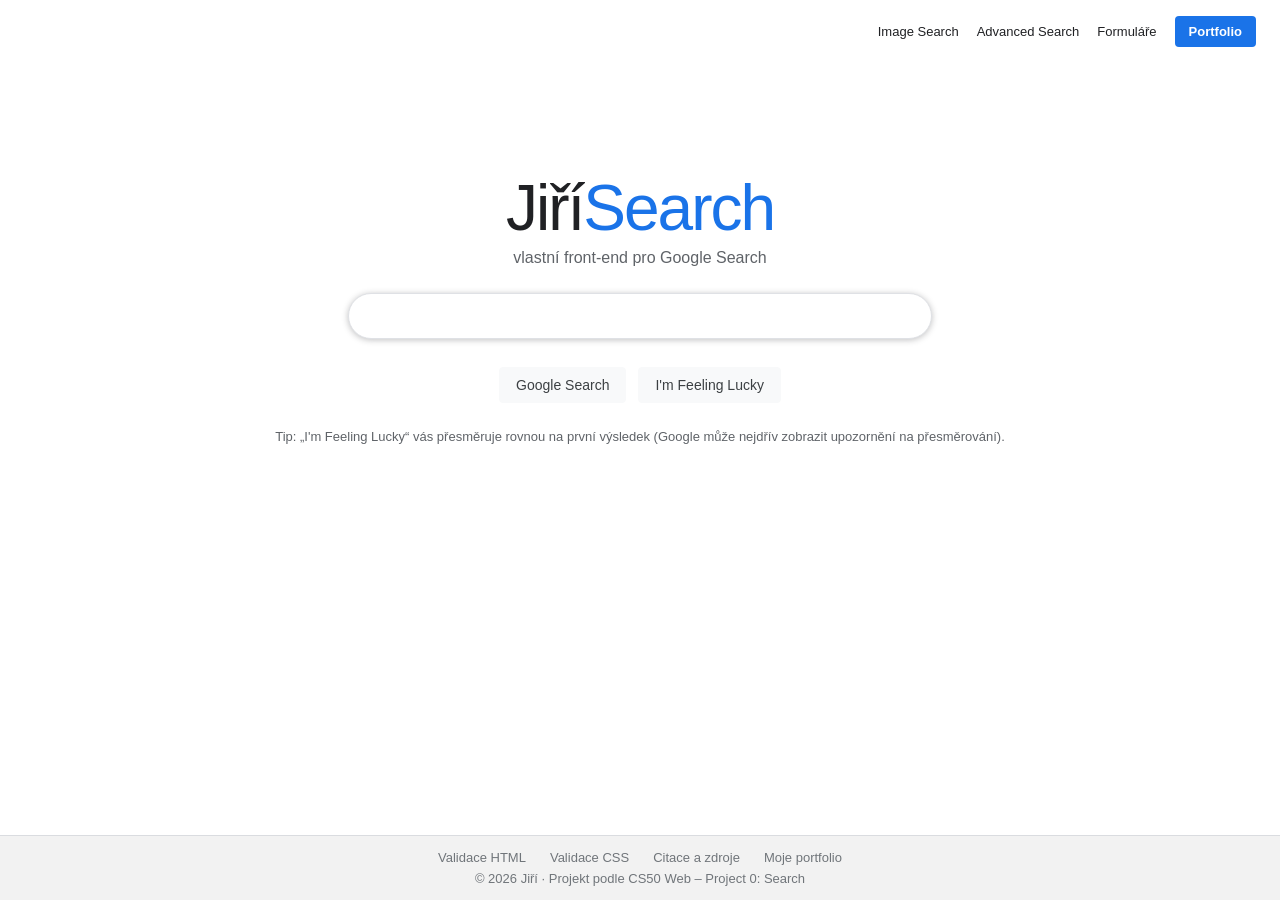
<file: index.html>
<!DOCTYPE html>
<html lang="cs">
    <head>
        <meta charset="utf-8">
        <meta name="viewport" content="width=device-width, initial-scale=1">
        <title>Google Search – vlastní front-end</title>
        <link rel="stylesheet" href="styles.css">
    </head>
    <body>
        <!-- Pravý horní roh: odkazy na Image Search a Advanced Search -->
        <nav class="top-nav" aria-label="Hlavní navigace">
            <a href="images.html">Image Search</a>
            <a href="advanced.html">Advanced Search</a>
            <a href="forms.html">Formuláře</a>
            <a class="nav-pill" href="https://orsi10jir-cloud.github.io/EPOX/" target="_blank" rel="noopener">Portfolio</a>
        </nav>

        <main class="search-page">
            <h1 class="wordmark">Jiří<span class="accent">Search</span><small>vlastní front-end pro Google Search</small></h1>

            <!-- action: formulář se odešle na adresu Google vyhledávání (metoda GET) -->
            <form class="search-form" action="https://www.google.com/search" method="get">
                <label class="visually-hidden" for="q">Hledaný výraz</label>
                <!-- name="q" = parametr dotazu (query), Google z něj bere hledaný text -->
                <input class="search-box" type="text" id="q" name="q" autocomplete="off" autofocus required>

                <div class="buttons">
                    <input class="btn" type="submit" value="Google Search">
                    <!-- name="btnI" = "I'm Feeling Lucky" – Google přesměruje přímo na první výsledek -->
                    <input class="btn" type="submit" name="btnI" value="I'm Feeling Lucky">
                </div>
            </form>

            <p class="hint">Tip: „I'm Feeling Lucky“ vás přesměruje rovnou na první výsledek (Google může nejdřív zobrazit upozornění na přesměrování).</p>
        </main>

        <footer class="site-footer">
            <ul>
                <li><a href="https://validator.w3.org/nu/?doc=https://orsi10jir-cloud.github.io/googlesearch/index.html" target="_blank" rel="noopener">Validace HTML</a></li>
                <li><a href="https://jigsaw.w3.org/css-validator/validator?uri=https://orsi10jir-cloud.github.io/googlesearch/index.html" target="_blank" rel="noopener">Validace CSS</a></li>
                <li><a href="https://github.com/orsi10jir-cloud/googlesearch/blob/main/citace.md" target="_blank" rel="noopener">Citace a zdroje</a></li>
                <li><a href="https://orsi10jir-cloud.github.io/EPOX/" target="_blank" rel="noopener">Moje portfolio</a></li>
            </ul>
            <p>© 2026 Jiří · Projekt podle CS50 Web – Project 0: Search</p>
        </footer>
    </body>
</html>
</file>
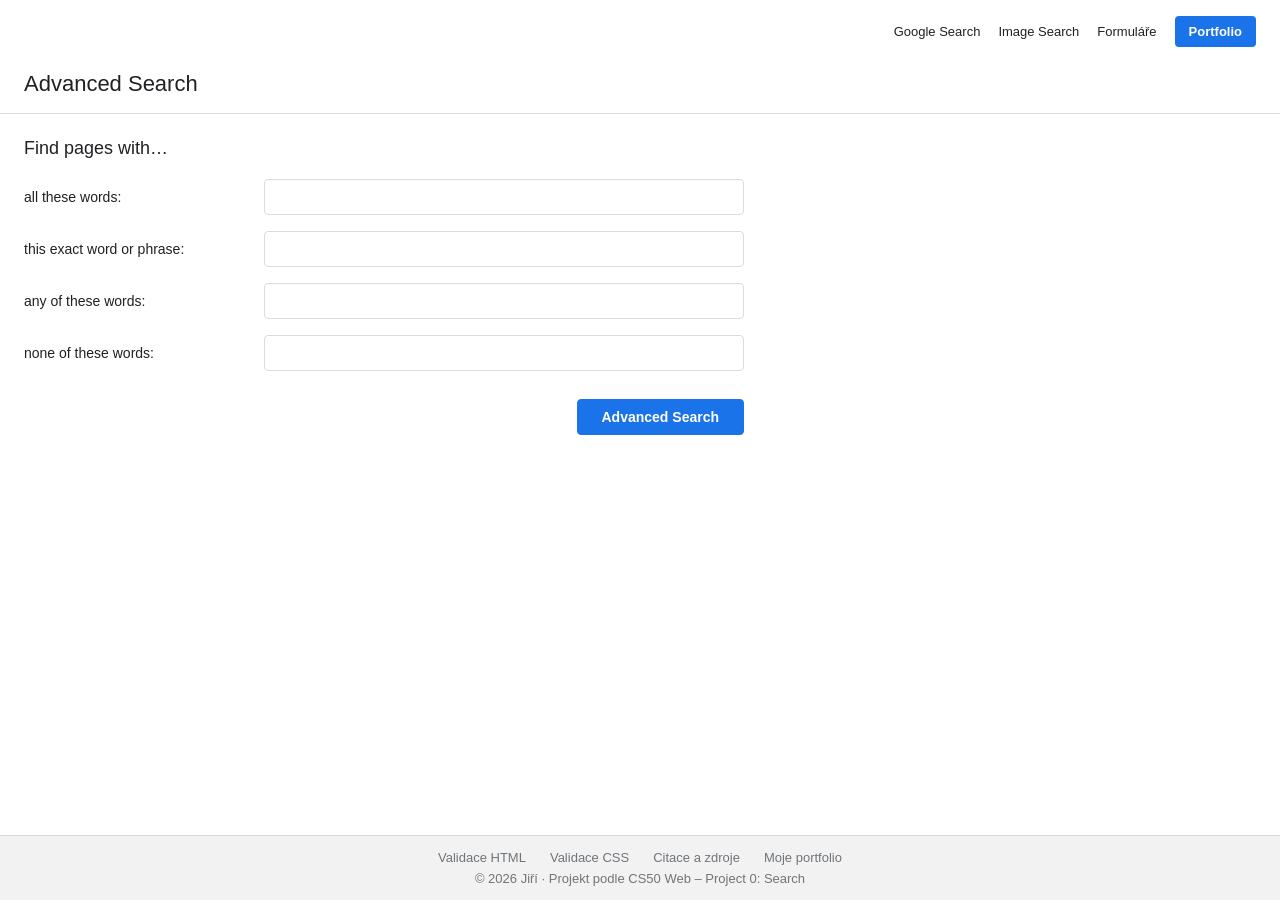
<file: advanced.html>
<!DOCTYPE html>
<html lang="cs">
    <head>
        <meta charset="utf-8">
        <meta name="viewport" content="width=device-width, initial-scale=1">
        <title>Google Advanced Search – vlastní front-end</title>
        <link rel="stylesheet" href="styles.css">
    </head>
    <body>
        <!-- Pravý horní roh: odkaz zpět na Google Search -->
        <nav class="top-nav" aria-label="Hlavní navigace">
            <a href="index.html">Google Search</a>
            <a href="images.html">Image Search</a>
            <a href="forms.html">Formuláře</a>
            <a class="nav-pill" href="https://orsi10jir-cloud.github.io/" target="_blank" rel="noopener">Portfolio</a>
        </nav>

        <header class="page-header">
            <h1>Advanced Search</h1>
        </header>

        <main class="advanced-wrap">
            <form action="https://www.google.com/search" method="get">
                <h2>Find pages with…</h2>

                <!-- 4 pole pod sebou, textová pole zarovnaná vlevo do jednoho sloupce -->
                <div class="advanced-grid">
                    <!-- as_q = všechna tato slova -->
                    <label for="as_q">all these words:</label>
                    <input class="advanced-input" type="text" id="as_q" name="as_q">

                    <!-- as_epq = přesné slovo nebo fráze (exact phrase) -->
                    <label for="as_epq">this exact word or phrase:</label>
                    <input class="advanced-input" type="text" id="as_epq" name="as_epq">

                    <!-- as_oq = kterékoli z těchto slov (OR) -->
                    <label for="as_oq">any of these words:</label>
                    <input class="advanced-input" type="text" id="as_oq" name="as_oq">

                    <!-- as_eq = žádné z těchto slov (exclude) -->
                    <label for="as_eq">none of these words:</label>
                    <input class="advanced-input" type="text" id="as_eq" name="as_eq">
                </div>

                <div class="advanced-actions">
                    <!-- modré tlačítko s bílým textem (třída btn-blue) -->
                    <input class="btn btn-blue" type="submit" value="Advanced Search">
                </div>
            </form>
        </main>

        <footer class="site-footer">
            <ul>
                <li><a href="https://validator.w3.org/nu/?doc=https://orsi10jir-cloud.github.io/googlesearch/advanced.html" target="_blank" rel="noopener">Validace HTML</a></li>
                <li><a href="https://jigsaw.w3.org/css-validator/validator?uri=https://orsi10jir-cloud.github.io/googlesearch/advanced.html" target="_blank" rel="noopener">Validace CSS</a></li>
                <li><a href="https://github.com/orsi10jir-cloud/googlesearch/blob/main/citace.md" target="_blank" rel="noopener">Citace a zdroje</a></li>
                <li><a href="https://orsi10jir-cloud.github.io/" target="_blank" rel="noopener">Moje portfolio</a></li>
            </ul>
            <p>© 2026 Jiří · Projekt podle CS50 Web – Project 0: Search</p>
        </footer>
    </body>
</html>
</file>
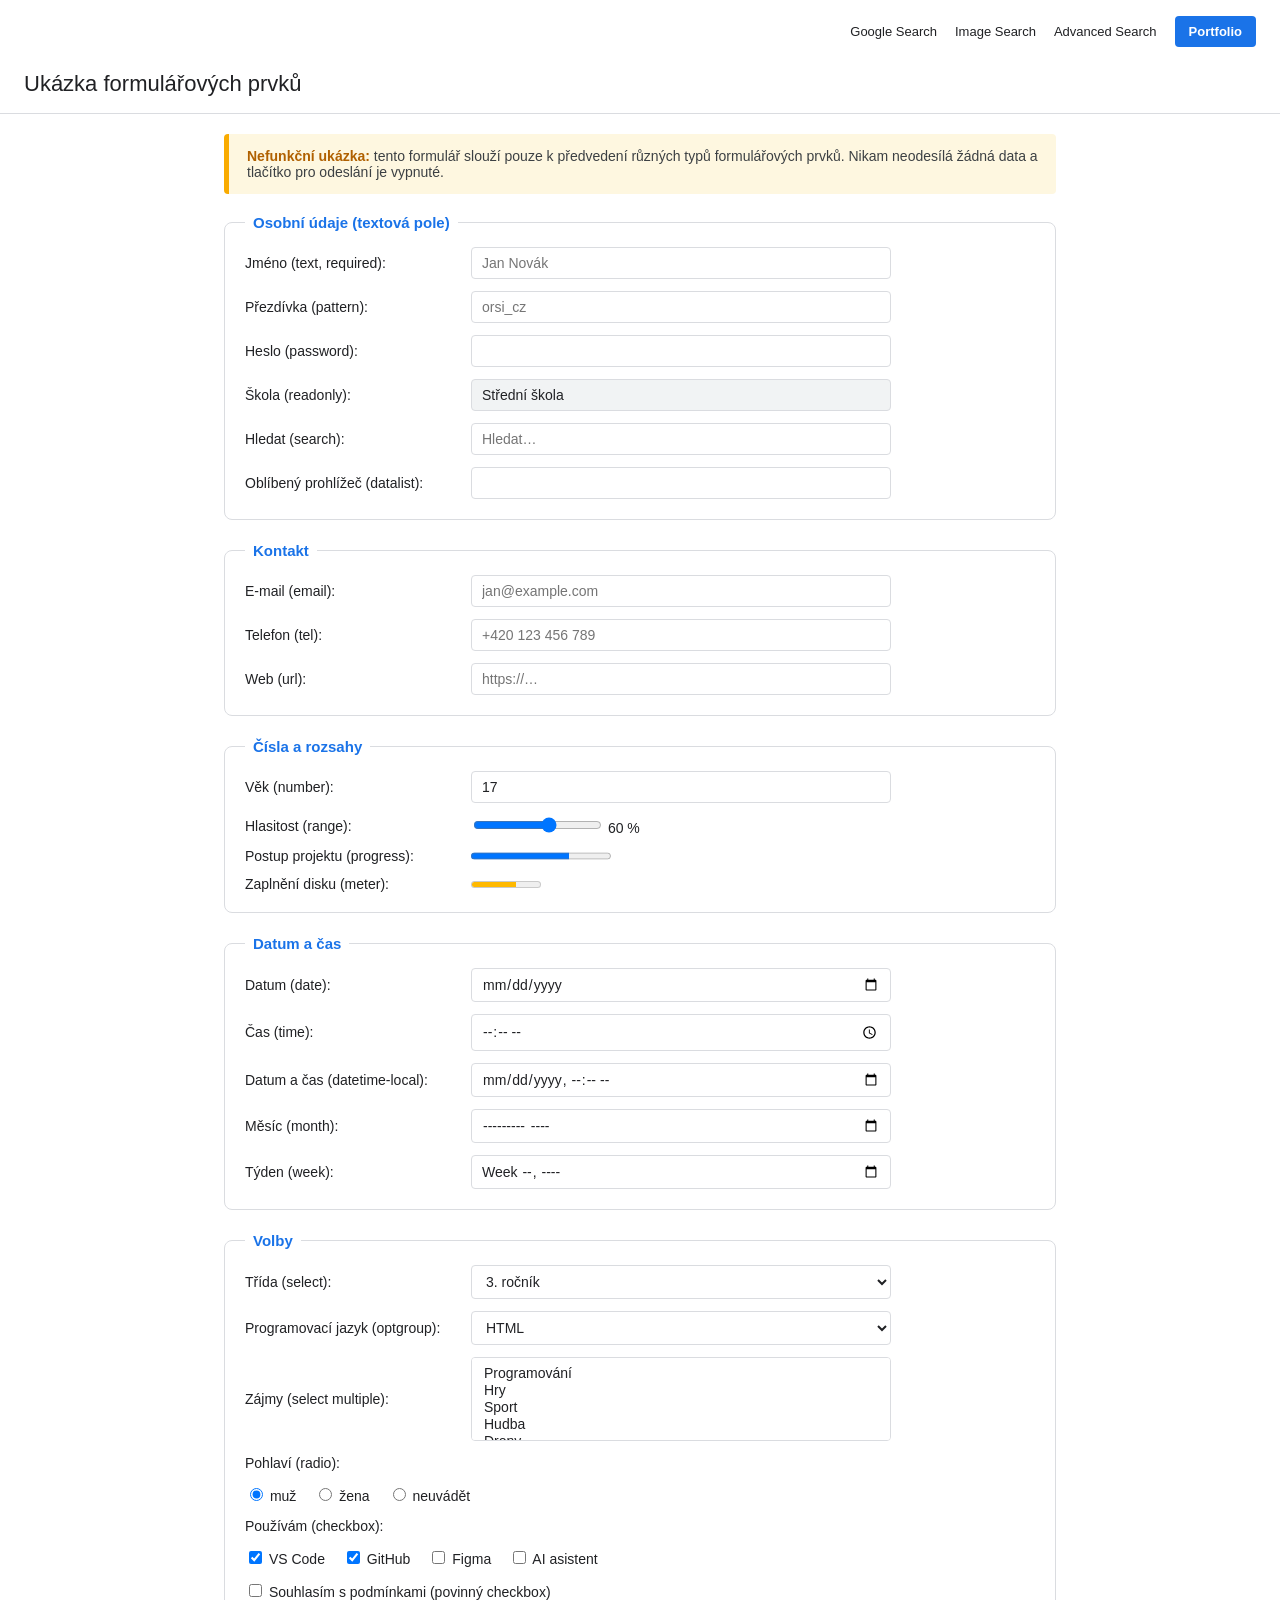
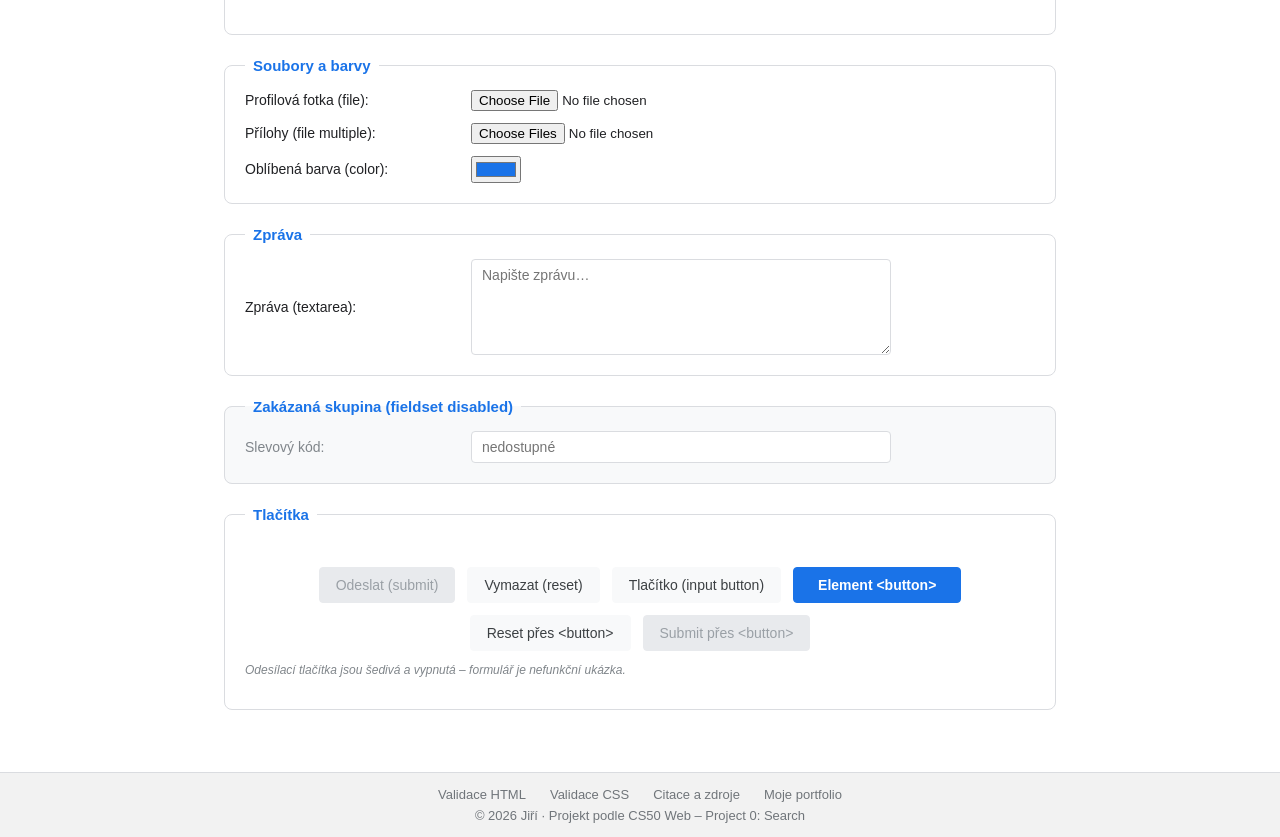
<file: forms.html>
<!DOCTYPE html>
<html lang="cs">
    <head>
        <meta charset="utf-8">
        <meta name="viewport" content="width=device-width, initial-scale=1">
        <title>Formulářové prvky – ukázka</title>
        <link rel="stylesheet" href="styles.css">
    </head>
    <body>
        <nav class="top-nav" aria-label="Hlavní navigace">
            <a href="index.html">Google Search</a>
            <a href="images.html">Image Search</a>
            <a href="advanced.html">Advanced Search</a>
            <a class="nav-pill" href="https://orsi10jir-cloud.github.io/" target="_blank" rel="noopener">Portfolio</a>
        </nav>

        <header class="page-header">
            <h1>Ukázka formulářových prvků</h1>
        </header>

        <main class="forms-wrap">
            <p class="notice"><strong>Nefunkční ukázka:</strong> tento formulář slouží pouze k předvedení různých typů formulářových prvků. Nikam neodesílá žádná data a tlačítko pro odeslání je vypnuté.</p>

            <form class="demo-form" action="#" method="post">

                <!-- 1) Textová pole -->
                <fieldset>
                    <legend>Osobní údaje (textová pole)</legend>
                    <div class="field-grid">
                        <label for="jmeno">Jméno (text, required):</label>
                        <input type="text" id="jmeno" name="jmeno" placeholder="Jan Novák" maxlength="40" required>

                        <label for="prezdivka">Přezdívka (pattern):</label>
                        <input type="text" id="prezdivka" name="prezdivka" pattern="[A-Za-z0-9_]{3,15}" title="3–15 znaků: písmena, čísla, podtržítko" placeholder="orsi_cz">

                        <label for="heslo">Heslo (password):</label>
                        <input type="password" id="heslo" name="heslo" autocomplete="new-password">

                        <label for="skola">Škola (readonly):</label>
                        <input type="text" id="skola" name="skola" value="Střední škola" readonly>

                        <label for="hledat">Hledat (search):</label>
                        <input type="search" id="hledat" name="hledat" placeholder="Hledat…">

                        <label for="oblibene">Oblíbený prohlížeč (datalist):</label>
                        <input type="text" id="oblibene" name="oblibene" list="prohlizece">
                    </div>
                    <datalist id="prohlizece">
                        <option value="Chrome"></option>
                        <option value="Firefox"></option>
                        <option value="Edge"></option>
                        <option value="Safari"></option>
                        <option value="Opera"></option>
                    </datalist>
                </fieldset>

                <!-- 2) Kontaktní pole -->
                <fieldset>
                    <legend>Kontakt</legend>
                    <div class="field-grid">
                        <label for="email">E-mail (email):</label>
                        <input type="email" id="email" name="email" placeholder="jan@example.com" autocomplete="email">

                        <label for="telefon">Telefon (tel):</label>
                        <input type="tel" id="telefon" name="telefon" placeholder="+420 123 456 789" autocomplete="tel">

                        <label for="web">Web (url):</label>
                        <input type="url" id="web" name="web" placeholder="https://…">
                    </div>
                </fieldset>

                <!-- 3) Čísla a rozsahy -->
                <fieldset>
                    <legend>Čísla a rozsahy</legend>
                    <div class="field-grid">
                        <label for="vek">Věk (number):</label>
                        <input type="number" id="vek" name="vek" min="10" max="99" step="1" value="17">

                        <label for="hlasitost">Hlasitost (range):</label>
                        <div>
                            <input type="range" id="hlasitost" name="hlasitost" min="0" max="100" step="5" value="60">
                            <output id="hlasitost-hodnota" for="hlasitost">60</output> %
                        </div>

                        <label for="postup">Postup projektu (progress):</label>
                        <progress id="postup" max="100" value="70">70 %</progress>

                        <label for="disk">Zaplnění disku (meter):</label>
                        <meter id="disk" min="0" max="100" low="40" high="80" optimum="20" value="65">65 %</meter>
                    </div>
                </fieldset>

                <!-- 4) Datum a čas -->
                <fieldset>
                    <legend>Datum a čas</legend>
                    <div class="field-grid">
                        <label for="datum">Datum (date):</label>
                        <input type="date" id="datum" name="datum">

                        <label for="cas">Čas (time):</label>
                        <input type="time" id="cas" name="cas">

                        <label for="termin">Datum a čas (datetime-local):</label>
                        <input type="datetime-local" id="termin" name="termin">

                        <label for="mesic">Měsíc (month):</label>
                        <input type="month" id="mesic" name="mesic">

                        <label for="tyden">Týden (week):</label>
                        <input type="week" id="tyden" name="tyden">
                    </div>
                </fieldset>

                <!-- 5) Výběry: select, radio, checkbox -->
                <fieldset>
                    <legend>Volby</legend>
                    <div class="field-grid">
                        <label for="trida">Třída (select):</label>
                        <select id="trida" name="trida">
                            <option value="">– vyberte –</option>
                            <option value="1">1. ročník</option>
                            <option value="2">2. ročník</option>
                            <option value="3" selected>3. ročník</option>
                            <option value="4">4. ročník</option>
                        </select>

                        <label for="jazyk">Programovací jazyk (optgroup):</label>
                        <select id="jazyk" name="jazyk">
                            <optgroup label="Web">
                                <option>HTML</option>
                                <option>CSS</option>
                                <option>JavaScript</option>
                            </optgroup>
                            <optgroup label="Backend">
                                <option>Python</option>
                                <option>PHP</option>
                                <option>C#</option>
                            </optgroup>
                        </select>

                        <label for="zajmy">Zájmy (select multiple):</label>
                        <select id="zajmy" name="zajmy" multiple size="4">
                            <option>Programování</option>
                            <option>Hry</option>
                            <option>Sport</option>
                            <option>Hudba</option>
                            <option>Drony</option>
                        </select>
                    </div>

                    <p>Pohlaví (radio):</p>
                    <div class="choice-group">
                        <label><input type="radio" name="pohlavi" value="muz" checked> muž</label>
                        <label><input type="radio" name="pohlavi" value="zena"> žena</label>
                        <label><input type="radio" name="pohlavi" value="neuvedeno"> neuvádět</label>
                    </div>

                    <p>Používám (checkbox):</p>
                    <div class="choice-group">
                        <label><input type="checkbox" name="nastroje" value="vscode" checked> VS Code</label>
                        <label><input type="checkbox" name="nastroje" value="github" checked> GitHub</label>
                        <label><input type="checkbox" name="nastroje" value="figma"> Figma</label>
                        <label><input type="checkbox" name="nastroje" value="ai"> AI asistent</label>
                    </div>

                    <p>
                        <label><input type="checkbox" name="souhlas" value="ano" required> Souhlasím s podmínkami (povinný checkbox)</label>
                    </p>
                </fieldset>

                <!-- 6) Soubory a barvy -->
                <fieldset>
                    <legend>Soubory a barvy</legend>
                    <div class="field-grid">
                        <label for="foto">Profilová fotka (file):</label>
                        <input type="file" id="foto" name="foto" accept="image/*">

                        <label for="prilohy">Přílohy (file multiple):</label>
                        <input type="file" id="prilohy" name="prilohy" accept=".pdf,.docx" multiple>

                        <label for="barva">Oblíbená barva (color):</label>
                        <input type="color" id="barva" name="barva" value="#1a73e8">
                    </div>
                    <!-- hidden = skryté pole, uživatel ho nevidí -->
                    <input type="hidden" name="zdroj" value="formular-ukazka">
                </fieldset>

                <!-- 7) Textarea -->
                <fieldset>
                    <legend>Zpráva</legend>
                    <div class="field-grid">
                        <label for="zprava">Zpráva (textarea):</label>
                        <textarea id="zprava" name="zprava" rows="5" cols="40" maxlength="500" placeholder="Napište zprávu…"></textarea>
                    </div>
                </fieldset>

                <!-- 8) Zakázaná skupina -->
                <fieldset class="disabled-set" disabled>
                    <legend>Zakázaná skupina (fieldset disabled)</legend>
                    <div class="field-grid">
                        <label for="kupon">Slevový kód:</label>
                        <input type="text" id="kupon" name="kupon" placeholder="nedostupné">
                    </div>
                </fieldset>

                <!-- 9) Tlačítka -->
                <fieldset>
                    <legend>Tlačítka</legend>
                    <div class="buttons">
                        <input class="btn" type="submit" value="Odeslat (submit)" disabled>
                        <input class="btn" type="reset" value="Vymazat (reset)">
                        <input class="btn" type="button" value="Tlačítko (input button)">
                        <button class="btn btn-blue" type="button">Element &lt;button&gt;</button>
                        <button class="btn" type="reset">Reset přes &lt;button&gt;</button>
                        <button class="btn" type="submit" disabled>Submit přes &lt;button&gt;</button>
                    </div>
                    <p class="not-working">Odesílací tlačítka jsou šedivá a vypnutá – formulář je nefunkční ukázka.</p>
                </fieldset>
            </form>
        </main>

        <footer class="site-footer">
            <ul>
                <li><a href="https://validator.w3.org/nu/?doc=https://orsi10jir-cloud.github.io/googlesearch/forms.html" target="_blank" rel="noopener">Validace HTML</a></li>
                <li><a href="https://jigsaw.w3.org/css-validator/validator?uri=https://orsi10jir-cloud.github.io/googlesearch/forms.html" target="_blank" rel="noopener">Validace CSS</a></li>
                <li><a href="https://github.com/orsi10jir-cloud/googlesearch/blob/main/citace.md" target="_blank" rel="noopener">Citace a zdroje</a></li>
                <li><a href="https://orsi10jir-cloud.github.io/" target="_blank" rel="noopener">Moje portfolio</a></li>
            </ul>
            <p>© 2026 Jiří · Projekt podle CS50 Web – Project 0: Search</p>
        </footer>
    </body>
</html>
</file>
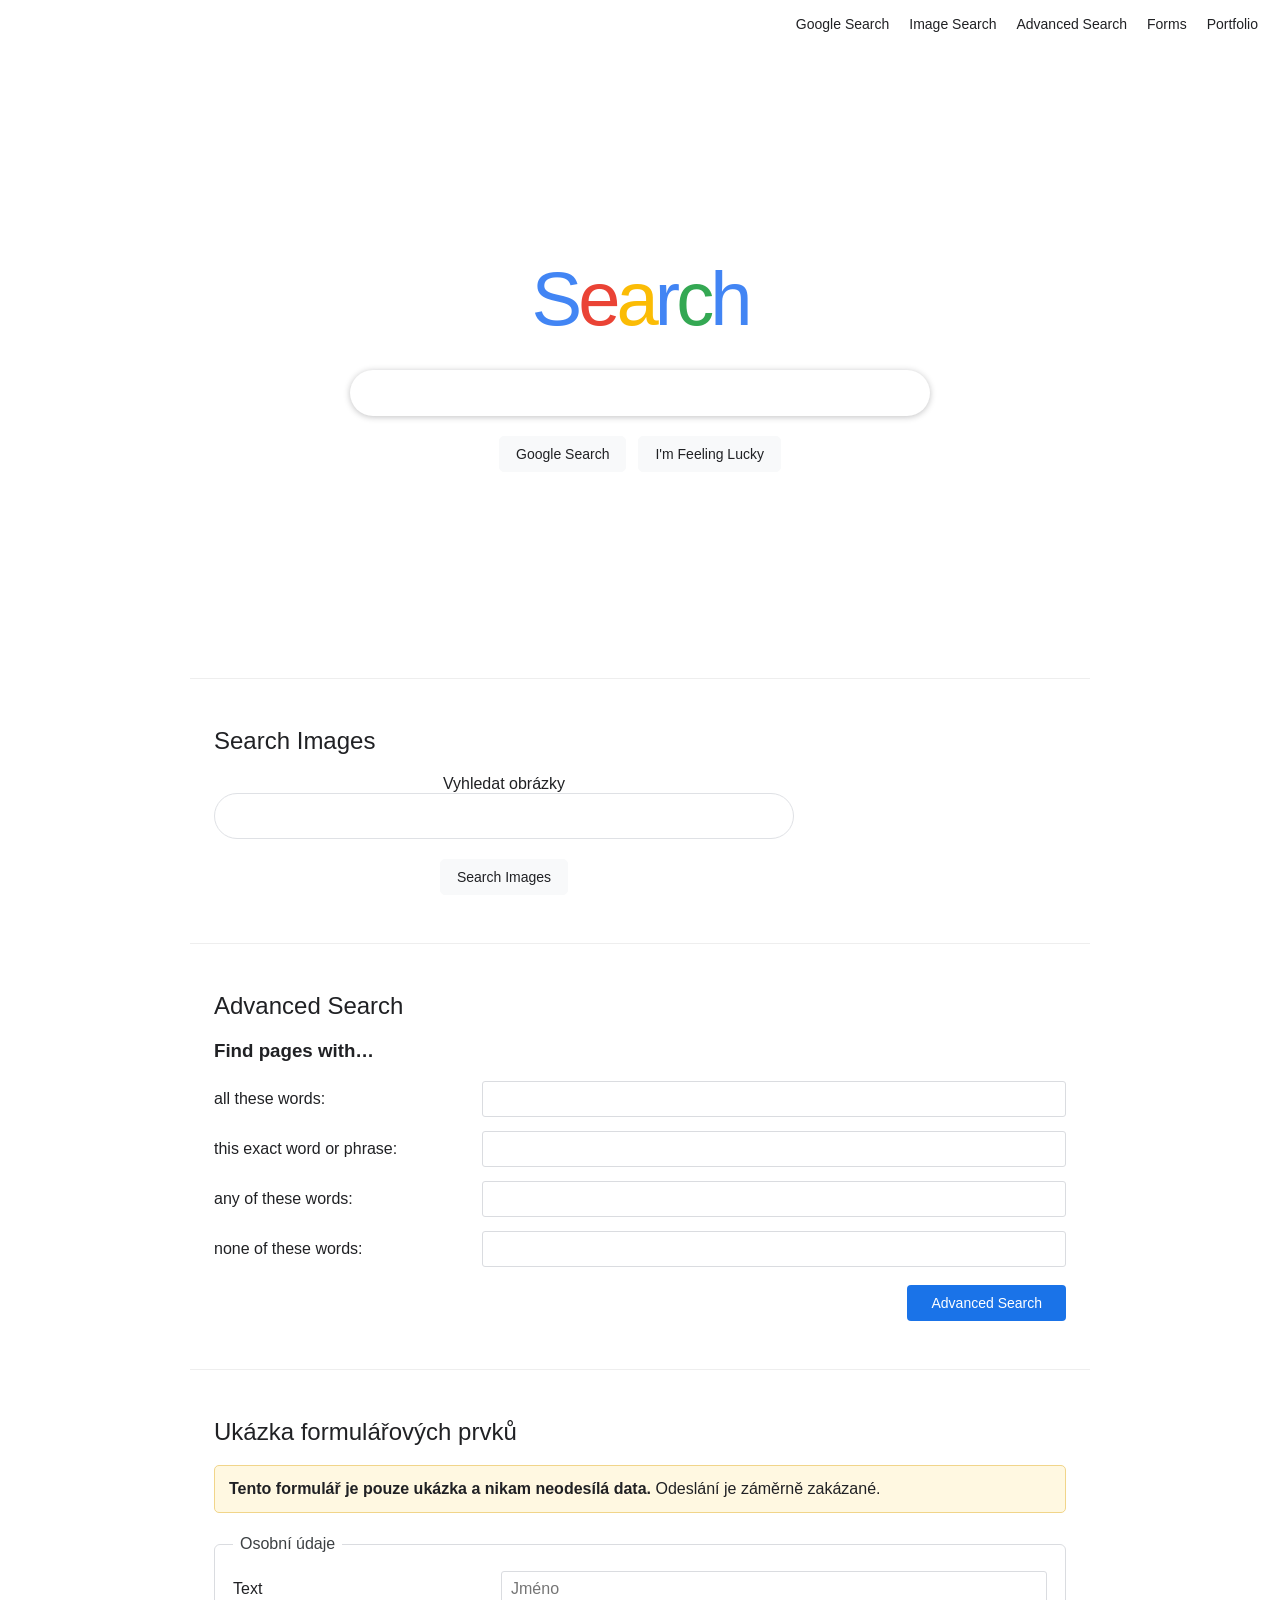
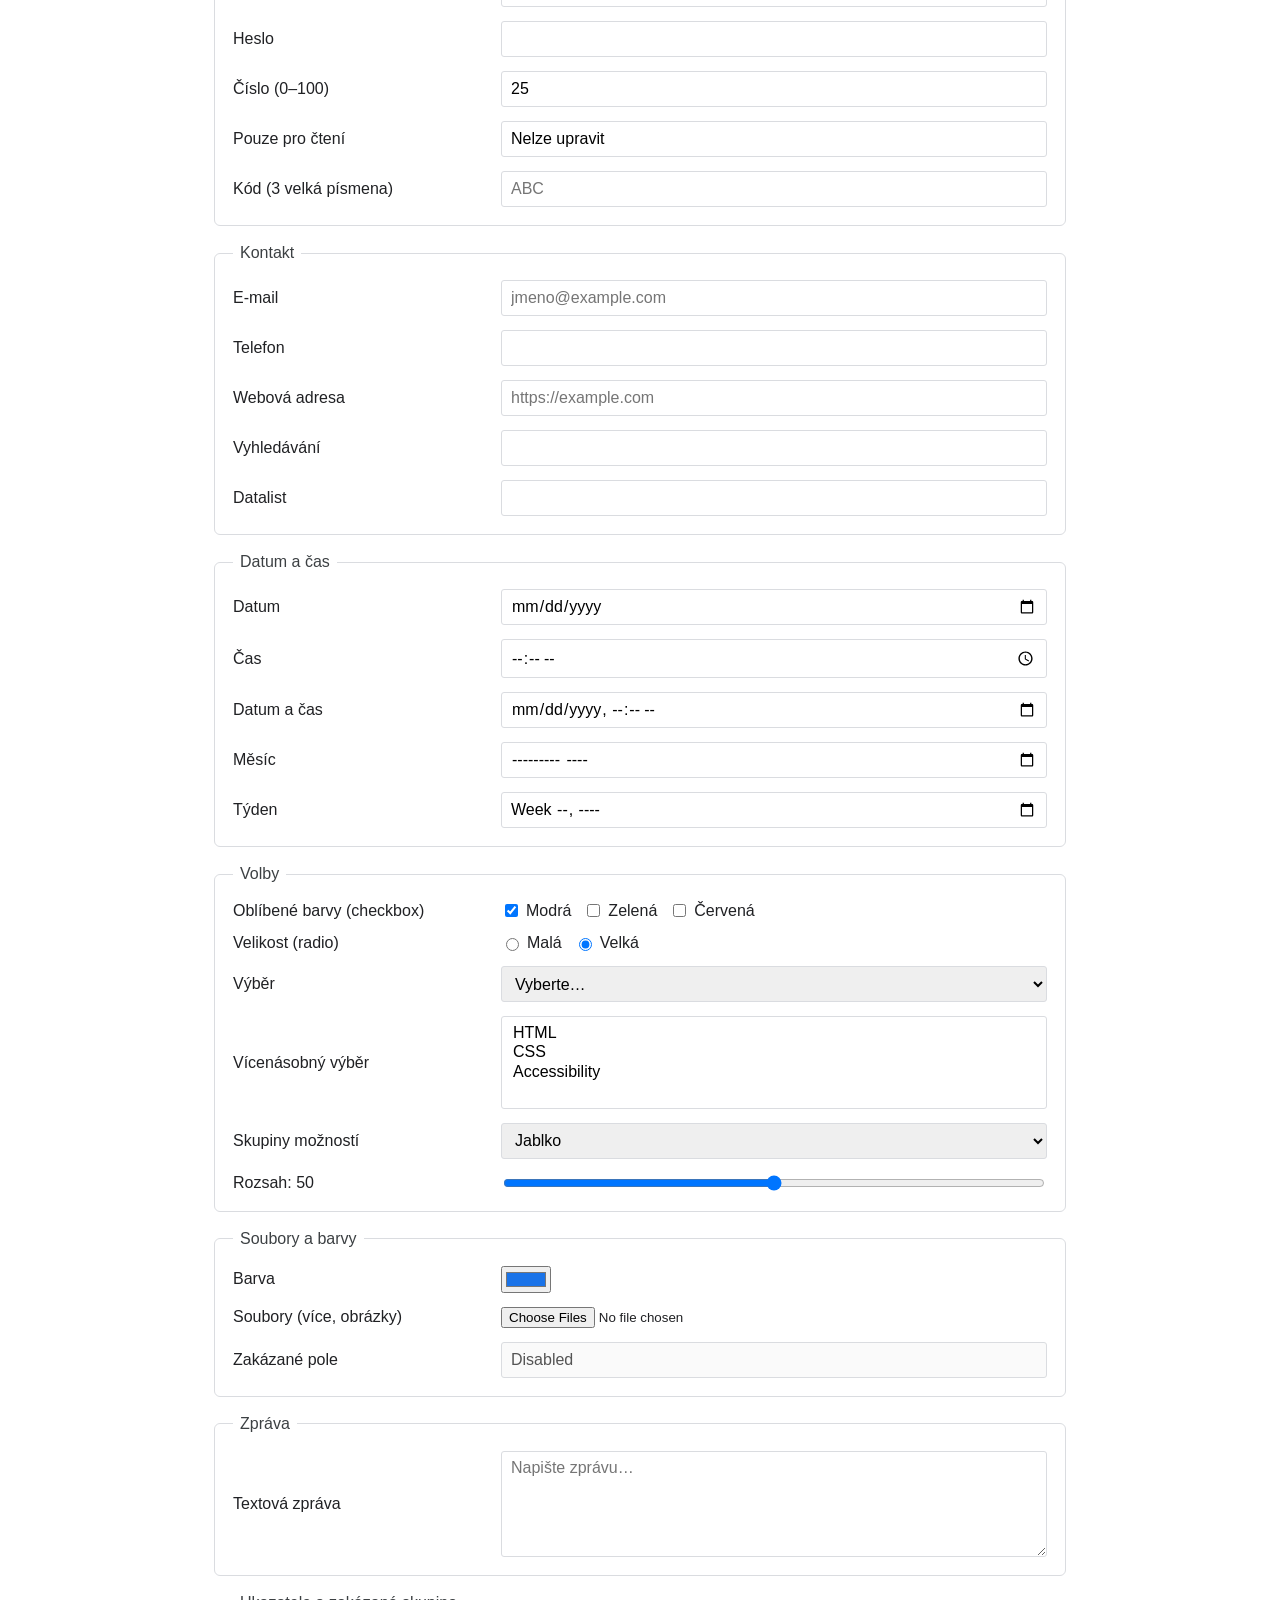
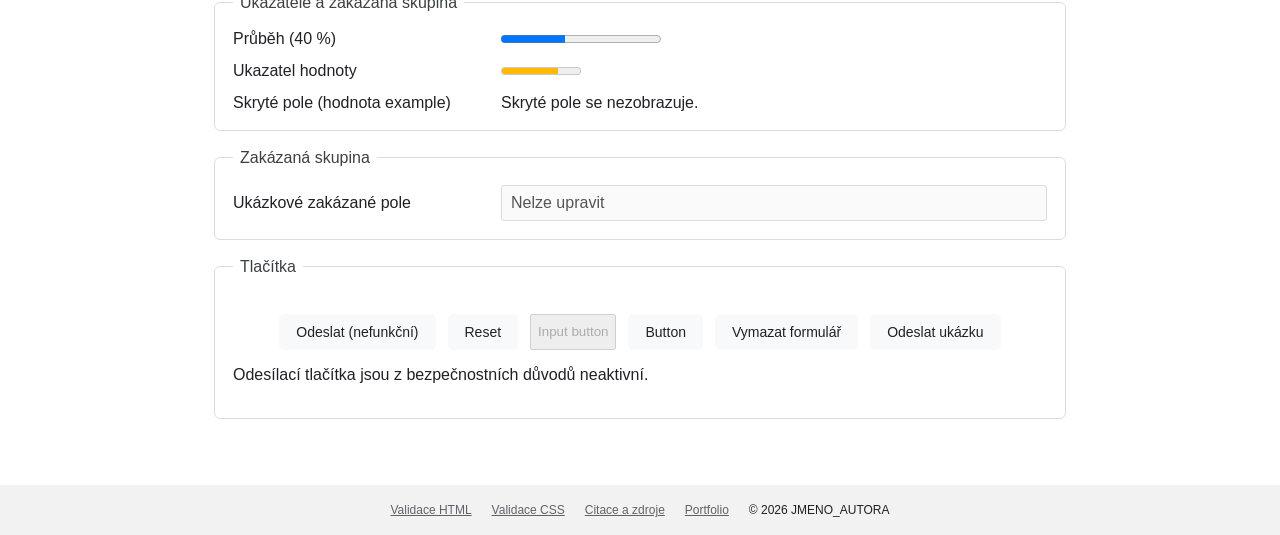
<file: googleserch.html>
<!DOCTYPE html>
<html lang="cs">
<head>
	<meta charset="utf-8">
	<meta name="viewport" content="width=device-width, initial-scale=1">
	<title>Search — ukázkový vyhledávač</title>
	<style>
		* { box-sizing: border-box; }
		body { min-height: 100vh; margin: 0; display: flex; flex-direction: column; color: #202124; background: #fff; font-family: Arial, Helvetica, sans-serif; }
		a { color: #1a0dab; }
		.topbar { display: flex; justify-content: flex-end; flex-wrap: wrap; gap: 20px; padding: 16px 22px; }
		.topbar a { color: #202124; font-size: 14px; text-decoration: none; }
		.topbar a:hover { text-decoration: underline; }
		main { flex: 1; }
		.search-view { min-height: 70vh; display: flex; flex-direction: column; align-items: center; justify-content: center; padding: 32px 20px; }
		h1 { margin: 0 0 28px; font-size: clamp(42px, 9vw, 76px); font-weight: 400; letter-spacing: -4px; color: #4285f4; }
		h1 span:nth-child(2) { color: #ea4335; } h1 span:nth-child(3) { color: #fbbc05; } h1 span:nth-child(4) { color: #4285f4; } h1 span:nth-child(5) { color: #34a853; }
		.search-form { width: min(580px, 100%); text-align: center; }
		.search-box { width: 100%; height: 46px; padding: 0 20px; border: 1px solid #dfe1e5; border-radius: 24px; font: inherit; }
		.search-box:hover, .search-box:focus { border-color: transparent; outline: none; box-shadow: 0 1px 6px #20212447; }
		.buttons { display: flex; justify-content: center; flex-wrap: wrap; gap: 12px; margin-top: 20px; }
		input[type="submit"], input[type="reset"], button { min-height: 36px; padding: 0 16px; border: 1px solid #f8f9fa; border-radius: 5px; background: #f8f9fa; color: #202124; font: 14px Arial, Helvetica, sans-serif; cursor: pointer; }
		input[type="submit"]:hover, input[type="reset"]:hover, button:hover { border-color: #dadce0; }
		.content-section { max-width: 900px; margin: 0 auto; padding: 48px 24px; border-top: 1px solid #eee; }
		.content-section h2 { margin-top: 0; font-weight: 400; }
		.advanced-grid, .form-grid { display: grid; grid-template-columns: minmax(180px, 250px) minmax(0, 1fr); gap: 14px 18px; align-items: center; }
		.advanced-grid input, .form-grid input:not([type="checkbox"]):not([type="radio"]):not([type="range"]):not([type="color"]):not([type="file"]), .form-grid select, .form-grid textarea { width: 100%; min-height: 36px; border: 1px solid #dadce0; border-radius: 3px; padding: 7px 9px; font: inherit; }
		.advanced-submit { display: flex; justify-content: flex-end; margin-top: 18px; }
		.advanced-submit input { background: #1a73e8; border: 0; border-radius: 4px; color: #fff; padding: 0 24px; }
		.advanced-submit input:hover { background: #1558b0; }
		.notice { padding: 14px; margin-bottom: 22px; border: 1px solid #f1d58a; border-radius: 5px; background: #fff8e1; }
		fieldset { margin: 18px 0; padding: 18px; border: 1px solid #dadce0; border-radius: 6px; }
		legend { padding: 0 7px; color: #3c4043; }
		.inline-options { display: flex; flex-wrap: wrap; gap: 12px; }
		.inline-options label { display: inline-flex; align-items: center; gap: 5px; }
		.form-grid textarea { min-height: 100px; }
		.footer { display: flex; justify-content: center; flex-wrap: wrap; gap: 12px 20px; padding: 18px; background: #f2f2f2; font-size: 12px; }
		.footer a { color: #5f6368; }
		.visually-hidden { position: absolute; width: 1px; height: 1px; padding: 0; margin: -1px; overflow: hidden; clip: rect(0, 0, 0, 0); white-space: nowrap; border: 0; }
		@media (max-width: 560px) { .advanced-grid, .form-grid { grid-template-columns: 1fr; gap: 7px; } .content-section { padding: 38px 18px; } h1 { letter-spacing: -2px; } }
	</style>
</head>
<body>
	<nav class="topbar" aria-label="Hlavní navigace">
		<a href="#search">Google Search</a><a href="#images">Image Search</a><a href="#advanced">Advanced Search</a><a href="#forms">Forms</a>
		<a href="PORTFOLIO_URL" target="_blank" rel="noopener">Portfolio</a>
	</nav>
	<main>
		<section class="search-view" id="search" aria-labelledby="search-title">
			<h1 id="search-title" aria-label="Search"><span>S</span><span>e</span><span>a</span><span>r</span><span>c</span><span>h</span></h1>
			<form class="search-form" action="https://www.google.com/search" method="get">
				<label class="visually-hidden" for="query">Vyhledávací dotaz</label>
				<input class="search-box" type="search" id="query" name="q" required autofocus>
				<div class="buttons"><input type="submit" value="Google Search"><input type="submit" name="btnI" value="I'm Feeling Lucky"></div>
			</form>
		</section>
		<section class="content-section" id="images" aria-labelledby="images-title">
			<h2 id="images-title">Search Images</h2>
			<form class="search-form" action="https://www.google.com/search" method="get">
				<label for="image-query">Vyhledat obrázky</label>
				<input class="search-box" type="search" id="image-query" name="q" required>
				<!-- Parametr tbm=isch přepne výsledky na vyhledávání obrázků. -->
				<input type="hidden" name="tbm" value="isch">
				<div class="buttons"><input type="submit" value="Search Images"></div>
			</form>
		</section>
		<section class="content-section" id="advanced" aria-labelledby="advanced-title">
			<h2 id="advanced-title">Advanced Search</h2><h3>Find pages with…</h3>
			<form action="https://www.google.com/search" method="get">
				<div class="advanced-grid">
					<label for="as-q">all these words:</label><input id="as-q" type="text" name="as_q">
					<label for="as-epq">this exact word or phrase:</label><input id="as-epq" type="text" name="as_epq">
					<label for="as-oq">any of these words:</label><input id="as-oq" type="text" name="as_oq">
					<label for="as-eq">none of these words:</label><input id="as-eq" type="text" name="as_eq">
				</div>
				<div class="advanced-submit"><input type="submit" value="Advanced Search"></div>
			</form>
		</section>
		<section class="content-section" id="forms" aria-labelledby="forms-title">
			<h2 id="forms-title">Ukázka formulářových prvků</h2>
			<p class="notice"><strong>Tento formulář je pouze ukázka a nikam neodesílá data.</strong> Odeslání je záměrně zakázané.</p>
			<form action="#forms" method="get">
				<fieldset><legend>Osobní údaje</legend><div class="form-grid">
					<label for="demo-text">Text</label><input id="demo-text" type="text" placeholder="Jméno" maxlength="40" autocomplete="name">
					<label for="demo-password">Heslo</label><input id="demo-password" type="password" autocomplete="new-password">
					<label for="demo-number">Číslo (0–100)</label><input id="demo-number" type="number" min="0" max="100" step="1" value="25">
					<label for="demo-readonly">Pouze pro čtení</label><input id="demo-readonly" type="text" value="Nelze upravit" readonly>
					<label for="demo-pattern">Kód (3 velká písmena)</label><input id="demo-pattern" type="text" pattern="[A-Z]{3}" title="Zadejte přesně tři velká písmena" placeholder="ABC">
				</div></fieldset>
				<fieldset><legend>Kontakt</legend><div class="form-grid">
					<label for="demo-email">E-mail</label><input id="demo-email" type="email" placeholder="jmeno@example.com" autocomplete="email">
					<label for="demo-tel">Telefon</label><input id="demo-tel" type="tel" autocomplete="tel">
					<label for="demo-url">Webová adresa</label><input id="demo-url" type="url" placeholder="https://example.com">
					<label for="demo-search">Vyhledávání</label><input id="demo-search" type="search">
					<label for="demo-list">Datalist</label><input id="demo-list" list="cities"><datalist id="cities"><option value="Praha"><option value="Brno"><option value="Ostrava"></datalist>
				</div></fieldset>
				<fieldset><legend>Datum a čas</legend><div class="form-grid">
					<label for="demo-date">Datum</label><input id="demo-date" type="date">
					<label for="demo-time">Čas</label><input id="demo-time" type="time">
					<label for="demo-datetime">Datum a čas</label><input id="demo-datetime" type="datetime-local">
					<label for="demo-month">Měsíc</label><input id="demo-month" type="month">
					<label for="demo-week">Týden</label><input id="demo-week" type="week">
				</div></fieldset>
				<fieldset><legend>Volby</legend><div class="form-grid">
					<span>Oblíbené barvy (checkbox)</span><div class="inline-options"><label><input id="color-blue" type="checkbox" name="color" value="blue" checked> Modrá</label><label><input id="color-green" type="checkbox" name="color" value="green"> Zelená</label><label><input id="color-red" type="checkbox" name="color" value="red"> Červená</label></div>
					<span>Velikost (radio)</span><div class="inline-options"><label><input id="size-small" type="radio" name="size" value="small"> Malá</label><label><input id="size-large" type="radio" name="size" value="large" checked> Velká</label></div>
					<label for="demo-select">Výběr</label><select id="demo-select"><option value="">Vyberte…</option><option>První možnost</option><option>Druhá možnost</option></select>
					<label for="demo-multiple">Vícenásobný výběr</label><select id="demo-multiple" multiple><option>HTML</option><option>CSS</option><option>Accessibility</option></select>
					<label for="demo-optgroup">Skupiny možností</label><select id="demo-optgroup"><optgroup label="Ovoce"><option>Jablko</option><option>Hruška</option></optgroup><optgroup label="Zelenina"><option>Mrkev</option></optgroup></select>
					<label for="demo-range">Rozsah: <output id="range-output" for="demo-range">50</output></label><input id="demo-range" type="range" min="0" max="100" value="50">
				</div></fieldset>
				<fieldset><legend>Soubory a barvy</legend><div class="form-grid">
					<label for="demo-color">Barva</label><input id="demo-color" type="color" value="#1a73e8">
					<label for="demo-file">Soubory (více, obrázky)</label><input id="demo-file" type="file" multiple accept="image/*">
					<label for="demo-disabled">Zakázané pole</label><input id="demo-disabled" type="text" value="Disabled" disabled>
				</div></fieldset>
				<fieldset><legend>Zpráva</legend><div class="form-grid"><label for="demo-message">Textová zpráva</label><textarea id="demo-message" rows="5" cols="35" placeholder="Napište zprávu…"></textarea></div></fieldset>
				<fieldset><legend>Ukazatele a zakázaná skupina</legend><div class="form-grid">
					<label for="demo-progress">Průběh (40 %)</label><progress id="demo-progress" value="40" max="100">40%</progress>
					<label for="demo-meter">Ukazatel hodnoty</label><meter id="demo-meter" min="0" max="100" low="30" high="80" optimum="90" value="72">72 ze 100</meter>
					<label for="demo-hidden">Skryté pole (hodnota example)</label><input id="demo-hidden" type="hidden" value="example"><span>Skryté pole se nezobrazuje.</span>
				</div></fieldset>
				<fieldset disabled><legend>Zakázaná skupina</legend><div class="form-grid"><label for="demo-disabled-group">Ukázkové zakázané pole</label><input id="demo-disabled-group" type="text" value="Nelze upravit"></div></fieldset>
				<fieldset><legend>Tlačítka</legend><div class="buttons"><input type="submit" value="Odeslat (nefunkční)" disabled><input type="reset" value="Reset"><input type="button" value="Input button" disabled><button type="button" disabled>Button</button><button type="reset">Vymazat formulář</button><button type="submit" disabled>Odeslat ukázku</button></div><p>Odesílací tlačítka jsou z bezpečnostních důvodů neaktivní.</p></fieldset>
			</form>
		</section>
	</main>
	<footer class="footer">
		<a href="https://validator.w3.org/nu/?doc=https://GITHUB_USERNAME.github.io/googlesearch/index.html" target="_blank" rel="noopener">Validace HTML</a>
		<a href="https://jigsaw.w3.org/css-validator/validator?uri=https://GITHUB_USERNAME.github.io/googlesearch/index.html" target="_blank" rel="noopener">Validace CSS</a>
		<a href="https://github.com/GITHUB_USERNAME/googlesearch/blob/main/citace.md" target="_blank" rel="noopener">Citace a zdroje</a>
		<a href="PORTFOLIO_URL" target="_blank" rel="noopener">Portfolio</a><span>© 2026 JMENO_AUTORA</span>
	</footer>
</body>
</html>
</file>
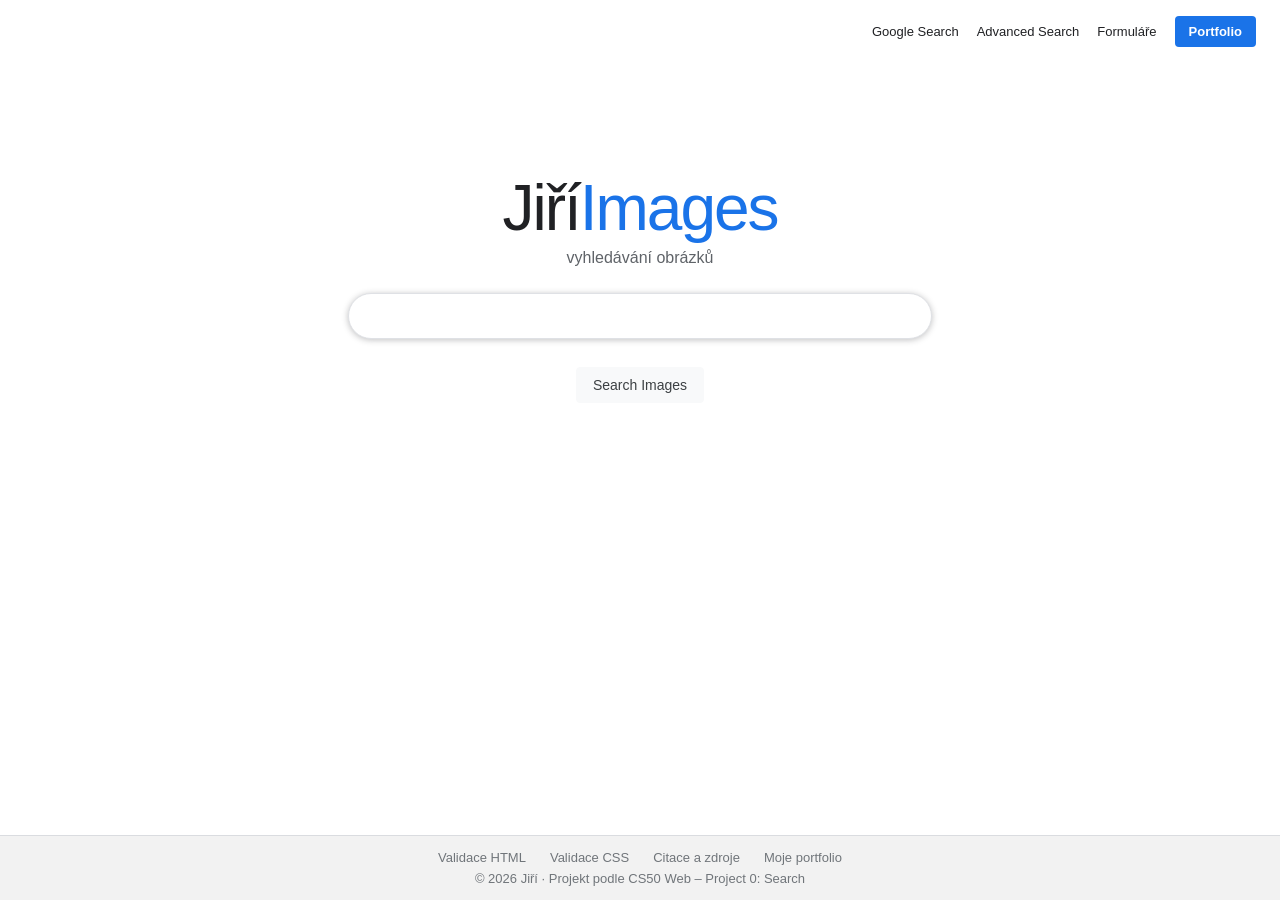
<file: images.html>
<!DOCTYPE html>
<html lang="cs">
    <head>
        <meta charset="utf-8">
        <meta name="viewport" content="width=device-width, initial-scale=1">
        <title>Google Image Search – vlastní front-end</title>
        <link rel="stylesheet" href="styles.css">
    </head>
    <body>
        <!-- Pravý horní roh: odkaz zpět na Google Search -->
        <nav class="top-nav" aria-label="Hlavní navigace">
            <a href="index.html">Google Search</a>
            <a href="advanced.html">Advanced Search</a>
            <a href="forms.html">Formuláře</a>
            <a class="nav-pill" href="https://orsi10jir-cloud.github.io/" target="_blank" rel="noopener">Portfolio</a>
        </nav>

        <main class="search-page">
            <h1 class="wordmark">Jiří<span class="accent">Images</span><small>vyhledávání obrázků</small></h1>

            <form class="search-form" action="https://www.google.com/search" method="get">
                <label class="visually-hidden" for="q">Hledaný obrázek</label>
                <!-- name="q" = hledaný výraz -->
                <input class="search-box" type="text" id="q" name="q" autocomplete="off" autofocus required>
                <!-- skryté pole tbm=isch = Google hledá v obrázcích (image search) -->
                <input type="hidden" name="tbm" value="isch">

                <div class="buttons">
                    <input class="btn" type="submit" value="Search Images">
                </div>
            </form>
        </main>

        <footer class="site-footer">
            <ul>
                <li><a href="https://validator.w3.org/nu/?doc=https://orsi10jir-cloud.github.io/googlesearch/images.html" target="_blank" rel="noopener">Validace HTML</a></li>
                <li><a href="https://jigsaw.w3.org/css-validator/validator?uri=https://orsi10jir-cloud.github.io/googlesearch/images.html" target="_blank" rel="noopener">Validace CSS</a></li>
                <li><a href="https://github.com/orsi10jir-cloud/googlesearch/blob/main/citace.md" target="_blank" rel="noopener">Citace a zdroje</a></li>
                <li><a href="https://orsi10jir-cloud.github.io/" target="_blank" rel="noopener">Moje portfolio</a></li>
            </ul>
            <p>© 2026 Jiří · Projekt podle CS50 Web – Project 0: Search</p>
        </footer>
    </body>
</html>
</file>
<file: styles.css>
/* ==========================================================
   Google Search – vlastní front-end (CS50 Web, Project 0)
   Společný stylopis pro všechny stránky projektu
   ========================================================== */

/* ---------- Základ ---------- */
* {
    box-sizing: border-box;
}

html {
    height: 100%;
}

body {
    margin: 0;
    min-height: 100%;
    display: flex;
    flex-direction: column;
    background-color: #ffffff;
    color: #202124;
    font-family: Arial, Helvetica, sans-serif;
    font-size: 14px;
}

a {
    color: #1a0dab;
}

main {
    flex: 1 0 auto;
    width: 100%;
}

/* Vizuálně skrytý text – zůstává čitelný pro čtečky obrazovky */
.visually-hidden {
    position: absolute;
    width: 1px;
    height: 1px;
    margin: -1px;
    padding: 0;
    overflow: hidden;
    clip: rect(0 0 0 0);
    border: 0;
    white-space: nowrap;
}

/* ---------- Horní lišta (pravý horní roh) ---------- */
.top-nav {
    display: flex;
    flex-wrap: wrap;
    justify-content: flex-end;
    align-items: center;
    gap: 6px 18px;
    padding: 16px 24px;
}

.top-nav a {
    color: #202124;
    text-decoration: none;
    font-size: 13px;
}

.top-nav a:hover,
.top-nav a:focus {
    text-decoration: underline;
}

.top-nav .nav-pill {
    padding: 8px 14px;
    border-radius: 4px;
    background-color: #1a73e8;
    color: #ffffff;
    font-weight: bold;
}

.top-nav .nav-pill:hover,
.top-nav .nav-pill:focus {
    background-color: #1765cc;
    text-decoration: none;
}

/* ---------- Vlastní textový nadpis (wordmark) ---------- */
.wordmark {
    margin: 0 0 26px;
    text-align: center;
    font-family: Arial, Helvetica, sans-serif;
    font-size: 64px;
    font-weight: normal;
    letter-spacing: -2px;
    color: #202124;
}

.wordmark .accent {
    color: #1a73e8;
}

.wordmark small {
    display: block;
    margin-top: 4px;
    font-size: 16px;
    letter-spacing: 0;
    color: #5f6368;
}

/* ---------- Hlavní vyhledávání (index + obrázky) ---------- */
.search-page {
    display: flex;
    flex-direction: column;
    align-items: center;
    padding: 12vh 16px 40px;
}

.search-form {
    display: flex;
    flex-direction: column;
    align-items: center;
    width: 100%;
}

.search-box {
    width: 100%;
    max-width: 584px;
    height: 46px;
    padding: 0 20px;
    border: 1px solid #dfe1e5;
    border-radius: 24px;
    font-size: 16px;
    color: #202124;
    outline: none;
}

.search-box:hover,
.search-box:focus {
    border-color: #dfe1e5;
    box-shadow: 0 1px 6px rgba(32, 33, 36, 0.28);
}

.buttons {
    display: flex;
    flex-wrap: wrap;
    justify-content: center;
    gap: 12px;
    margin-top: 28px;
}

.btn {
    height: 36px;
    min-width: 54px;
    padding: 0 16px;
    border: 1px solid #f8f9fa;
    border-radius: 4px;
    background-color: #f8f9fa;
    color: #3c4043;
    font-family: Arial, Helvetica, sans-serif;
    font-size: 14px;
    cursor: pointer;
}

.btn:hover {
    border-color: #dadce0;
    box-shadow: 0 1px 1px rgba(0, 0, 0, 0.1);
    color: #202124;
}

.btn:focus {
    border-color: #4285f4;
    outline: none;
}

.btn-blue {
    border-color: #1a73e8;
    background-color: #1a73e8;
    color: #ffffff;
    padding: 0 24px;
    font-weight: bold;
}

.btn-blue:hover {
    border-color: #1765cc;
    background-color: #1765cc;
    color: #ffffff;
    box-shadow: 0 1px 2px rgba(60, 64, 67, 0.3);
}

.hint {
    margin-top: 26px;
    color: #5f6368;
    font-size: 13px;
    text-align: center;
}

/* ---------- Pokročilé vyhledávání ---------- */
.page-header {
    padding: 8px 24px 16px;
    border-bottom: 1px solid #dadce0;
}

.page-header h1 {
    margin: 0;
    font-size: 22px;
    font-weight: normal;
    color: #202124;
}

.advanced-wrap {
    max-width: 960px;
    padding: 24px;
}

.advanced-wrap h2 {
    margin: 0 0 20px;
    font-size: 18px;
    font-weight: normal;
    color: #202124;
}

.advanced-grid {
    display: grid;
    grid-template-columns: 220px 1fr;
    align-items: center;
    gap: 16px 20px;
}

.advanced-grid label {
    color: #202124;
    font-size: 14px;
}

.advanced-input {
    width: 100%;
    max-width: 480px;
    height: 36px;
    padding: 0 10px;
    border: 1px solid #dadce0;
    border-radius: 4px;
    font-size: 14px;
    justify-self: start;
}

.advanced-input:focus {
    border-color: #1a73e8;
    outline: none;
}

.advanced-actions {
    max-width: 720px;
    margin-top: 28px;
    text-align: right;
}

/* ---------- Stránka s formulářovými prvky ---------- */
.forms-wrap {
    max-width: 880px;
    margin: 0 auto;
    padding: 0 24px 40px;
}

.notice {
    margin: 20px 0;
    padding: 14px 18px;
    border-left: 5px solid #f9ab00;
    border-radius: 4px;
    background-color: #fef7e0;
    color: #3c4043;
}

.notice strong {
    color: #b06000;
}

.demo-form fieldset {
    margin: 0 0 22px;
    padding: 16px 20px 20px;
    border: 1px solid #dadce0;
    border-radius: 8px;
}

.demo-form legend {
    padding: 0 8px;
    color: #1a73e8;
    font-size: 15px;
    font-weight: bold;
}

.field-grid {
    display: grid;
    grid-template-columns: 210px 1fr;
    align-items: center;
    gap: 12px 16px;
}

.demo-form input[type="text"],
.demo-form input[type="password"],
.demo-form input[type="email"],
.demo-form input[type="tel"],
.demo-form input[type="url"],
.demo-form input[type="search"],
.demo-form input[type="number"],
.demo-form input[type="date"],
.demo-form input[type="time"],
.demo-form input[type="datetime-local"],
.demo-form input[type="month"],
.demo-form input[type="week"],
.demo-form select,
.demo-form textarea {
    width: 100%;
    max-width: 420px;
    padding: 7px 10px;
    border: 1px solid #dadce0;
    border-radius: 4px;
    background-color: #ffffff;
    color: #202124;
    font-family: Arial, Helvetica, sans-serif;
    font-size: 14px;
}

.demo-form input:focus,
.demo-form select:focus,
.demo-form textarea:focus {
    border-color: #1a73e8;
    outline: none;
}

.demo-form input[readonly] {
    background-color: #f1f3f4;
}

.choice-group {
    display: flex;
    flex-wrap: wrap;
    gap: 6px 18px;
}

.disabled-set {
    background-color: #f8f9fa;
    color: #80868b;
}

.not-working {
    color: #80868b;
    font-size: 12px;
    font-style: italic;
}

.demo-form .btn[disabled],
.demo-form input[type="submit"][disabled] {
    background-color: #e8eaed;
    border-color: #e8eaed;
    color: #9aa0a6;
    cursor: not-allowed;
    box-shadow: none;
}

/* ---------- Patička ---------- */
.site-footer {
    flex-shrink: 0;
    background-color: #f2f2f2;
    border-top: 1px solid #dadce0;
    color: #70757a;
    font-size: 13px;
}

.site-footer ul {
    display: flex;
    flex-wrap: wrap;
    justify-content: center;
    gap: 8px 24px;
    margin: 0;
    padding: 14px 24px 6px;
    list-style: none;
}

.site-footer a {
    color: #70757a;
    text-decoration: none;
}

.site-footer a:hover,
.site-footer a:focus {
    text-decoration: underline;
}

.site-footer p {
    margin: 0;
    padding: 0 24px 14px;
    text-align: center;
}

/* ---------- Mobil ---------- */
@media (max-width: 640px) {
    .wordmark {
        font-size: 46px;
    }

    .advanced-grid,
    .field-grid {
        grid-template-columns: 1fr;
        gap: 6px;
    }

    .advanced-grid .advanced-input,
    .field-grid input,
    .field-grid select,
    .field-grid textarea {
        margin-bottom: 10px;
    }

    .advanced-actions {
        text-align: center;
    }
}
</file>
